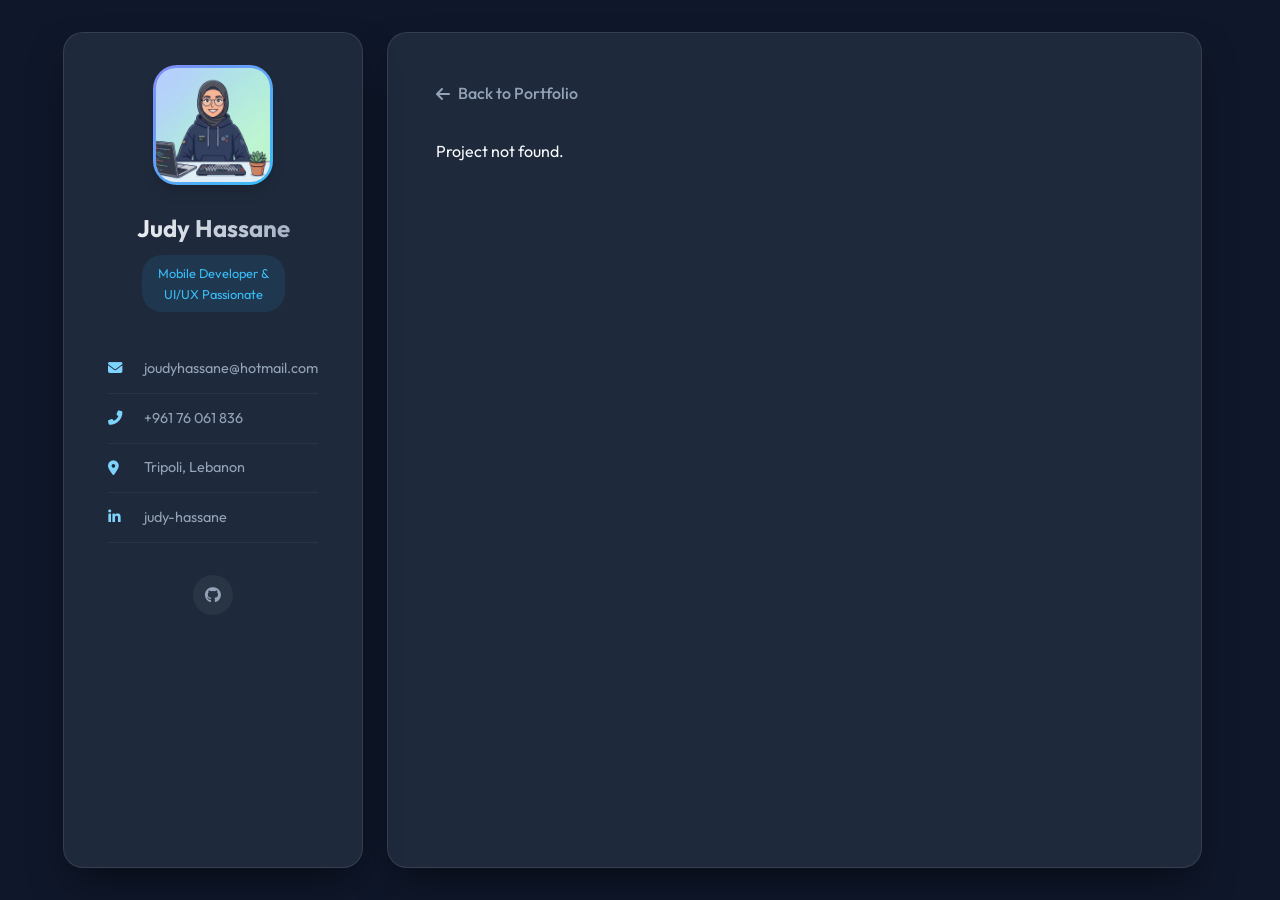
<file: project.html>
<!DOCTYPE html>
<html lang="en">

<head>
    <meta charset="UTF-8">
    <meta name="viewport" content="width=device-width, initial-scale=1.0">
    <title>Project Details | Judy Hassane</title>
    <link rel="stylesheet" href="style.css">
    <!-- FontAwesome -->
    <link rel="stylesheet" href="https://cdnjs.cloudflare.com/ajax/libs/font-awesome/6.4.0/css/all.min.css">
    <link rel="icon" href="images/avatar.png" type="image/png">
</head>

<body>
    <div class="app-container">
        <!-- Sidebar (Same as index.html) -->
        <aside class="sidebar">
            <div class="profile-section">
                <div class="avatar-container">
                    <div class="avatar">
                        <img src="images/avatar.png" alt="Judy Hassane Profile">
                    </div>
                </div>
                <div class="profile-details">
                    <h1 class="name">Judy Hassane</h1>
                    <div class="role">Mobile Developer & <br> UI/UX Passionate</div>
                </div>
                <button class="info-toggle" id="info-toggle">
                    <span>Show Contacts</span>
                    <i class="fas fa-chevron-down"></i>
                </button>
            </div>

            <div class="sidebar-info-wrapper">
                <div class="contact-info">
                    <div class="info-item">
                        <i class="fas fa-envelope"></i>
                        <span><a href="mailto:joudyhassane@hotmail.com">joudyhassane@hotmail.com</a></span>
                    </div>
                    <div class="info-item">
                        <i class="fas fa-phone-alt"></i>
                        <span>+961 76 061 836</span>
                    </div>
                    <div class="info-item">
                        <i class="fas fa-map-marker-alt"></i>
                        <span>Tripoli, Lebanon</span>
                    </div>
                    <div class="info-item">
                        <i class="fab fa-linkedin-in"></i>
                        <span><a href="https://www.linkedin.com/in/judy-hassane" target="_blank">judy-hassane</a></span>
                    </div>
                </div>

                <div class="social-links">
                    <a href="https://github.com/JudyHassane" class="social-btn" aria-label="GitHub"><i
                            class="fab fa-github"></i></a>
                </div>
            </div>
        </aside>

        <!-- Main Content -->
        <main class="main-content">
            <div class="section active" style="display: block;">
                <!-- Back Button -->
                <a href="index.html#portfolio" class="back-btn"
                    style="display: inline-flex; align-items: center; gap: 0.5rem; color: var(--text-muted); text-decoration: none; margin-bottom: 2rem; font-weight: 500; transition: color 0.3s;">
                    <i class="fas fa-arrow-left"></i> Back to Portfolio
                </a>

                <div id="project-container" style="animation: fadeIn 0.5s ease-out;">
                    <!-- Content will be injected here -->
                </div>
            </div>
        </main>
    </div>

    <script>
        // Project Data
        const projects = {
            'donation-app': {
                title: 'Donation Mobile App',
                category: 'Flutter App',
                images: [
                    'images/noor_1.jpg',
                    'images/noor_2.jpg',
                    'images/noor_3.jpg',
                    'images/noor_4.jpg',
                    'images/noor_5.jpg',
                ],
                description: 'This donation application is a Flutter-based mobile app built from scratch for a single charity organization to manage and facilitate donations. It supports multiple donation categories, case management, and donation tracking. Firebase is used for authentication and data storage, while BLoC is implemented for state management. The project follows clean architecture principles to ensure scalability and clear separation of concerns.',
                technologies: ['Flutter', 'Dart', 'Firebase', 'BLoC', 'Clean Architecture'],
                demoLink: 'images/Demo.mp4',

            },
            'ui-projects': {
                title: 'UI/UX Learning Projects',
                category: 'UI/UX Design',
                images: [
                    'images/ui_1.jpg',
                    'images/ui_2.jpg',
                    'images/ui_3.png',
                    'images/ui_4.png',
                    'images/ui_5.jpg',

                ],
                description: 'These wireframes and early UI designs were created during my first UI/UX design course. The goal of these projects was to understand core design fundamentals such as layout, spacing, wireframing, prototyping, basic animations, moodboarding, and working with components and variants.',
                technologies: ['Figma'],
            },
            'ui-internship': {
                title: 'UI/UX Internship',
                category: 'UI/UX Design',
                images: [],
                description: 'During my UI/UX design internship, I collaborated with the design and development team to improve the user interface and overall user experience of the company\'s website.<br><br>Key Contributions:<br><ul><li>Identified UX issues through interface review and usability analysis</li><li>Suggested design improvements and practical UX solutions</li><li>Redesigned selected screens to improve layout, spacing, and visual hierarchy</li><li>Worked on design system components to improve consistency across the website</li><li>Refined specific sections of existing screens for better usability and clarity</li><li>Collaborated with the team to align design decisions with product goals</li></ul><br><i>Screens cannot be shared due to NDA.</i>',
                technologies: ['Figma'],

            },
            'mini': {
                title: 'Mini Flutter Projects',
                category: 'Flutter App',
                images: [
                    'images/bmi_1.jpg',
                    'images/bmi_2.jpg',
                    'images/food_1.jpg',
                    'images/food_2.jpg',
                    'images/food_3.jpg',
                    'images/food_4.jpg',
                    'images/food_5.jpg',

                ],
                description: 'A collection of small Flutter applications built to practice core mobile development concepts such as state management, API integration, UI layout, and app structure.',
                technologies: ['Flutter', 'Dart',],

            }
        };

        // Parse URL Params
        const urlParams = new URLSearchParams(window.location.search);
        const projectId = urlParams.get('id');

        const container = document.getElementById('project-container');

        if (projectId && projects[projectId]) {
            const p = projects[projectId];

            // Build Images HTML
            const imagesHtml = p.images.map(img => `
                <div onclick="openLightbox('${img}')" style="height: 250px; width: auto; flex-shrink: 0; border-radius: 12px; overflow: hidden; border: 1px solid rgba(255,255,255,0.05); scroll-snap-align: start; box-shadow: 0 4px 6px rgba(0,0,0,0.1); cursor: zoom-in; transition: transform 0.2s;">
                    <img src="${img}" alt="${p.title}" style="height: 100%; width: auto; display: block; object-fit: cover;">
                </div>
            `).join('');

            // Build Gallery Section
            const gallerySection = p.images.length > 0 ? `
                <div style="position: relative; margin-bottom: 2rem;">
                     <button id="gallery-prev" onclick="document.getElementById('gallery-scroll').scrollBy({left: -270, behavior: 'smooth'})" 
                        class="nav-arrow"
                        style="position: absolute; left: -20px; top: 50%; transform: translateY(-50%); z-index: 10; background: rgba(15, 23, 42, 0.8); color: var(--primary-color); border: 1px solid rgba(255,255,255,0.1); width: 44px; height: 44px; border-radius: 50%; cursor: pointer; display: flex; align-items: center; justify-content: center; backdrop-filter: blur(4px); transition: all 0.2s; box-shadow: 0 4px 6px rgba(0,0,0,0.3);">
                        <i class="fas fa-chevron-left"></i>
                    </button>
                    
                    <div id="gallery-scroll" class="project-gallery" style="display: flex; overflow-x: auto; gap: 1rem; scroll-snap-type: x mandatory; padding: 0.5rem; scrollbar-width: none; -ms-overflow-style: none; align-items: center;">
                        ${imagesHtml}
                    </div>

                     <button id="gallery-next" onclick="document.getElementById('gallery-scroll').scrollBy({left: 270, behavior: 'smooth'})" 
                        class="nav-arrow"
                        style="position: absolute; right: -20px; top: 50%; transform: translateY(-50%); z-index: 10; background: rgba(15, 23, 42, 0.8); color: var(--primary-color); border: 1px solid rgba(255,255,255,0.1); width: 44px; height: 44px; border-radius: 50%; cursor: pointer; display: flex; align-items: center; justify-content: center; backdrop-filter: blur(4px); transition: all 0.2s; box-shadow: 0 4px 6px rgba(0,0,0,0.3);">
                        <i class="fas fa-chevron-right"></i>
                    </button>
                </div>
            ` : '';

            // Build Demo Button HTML
            const demoBtn = p.demoLink && p.demoLink !== '#' ? `
                <a href="${p.demoLink}" target="_blank" class="submit-btn" style="text-decoration: none; display: inline-flex; width: auto;">
                    <i class="fas fa-play-circle"></i> Watch Demo
                </a>
            ` : '';

            // Build HTML
            container.innerHTML = `
                <div style="display: flex; justify-content: space-between; align-items: flex-start; flex-wrap: wrap; gap: 1rem; margin-bottom: 2rem;">
                    <div>
                        <h2 class="section-title" style="margin-bottom: 0.5rem;">${p.title}</h2>
                    </div>
                    ${demoBtn}
                </div>

                ${gallerySection}
                
                <style>
                    /* Hide scrollbar for Chrome, Safari and Opera */
                    .project-gallery::-webkit-scrollbar {
                        display: none;
                    }
                    .project-description ul {
                        padding-left: 20px;
                    }
                    .nav-arrow:hover {
                        background: var(--primary-color) !important;
                        color: white !important;
                        transform: translateY(-50%) scale(1.1) !important;
                    }
                    .project-gallery div:hover {
                        transform: scale(1.02);
                        box-shadow: 0 10px 15px -3px rgba(0, 0, 0, 0.2);
                    }
                    
                    /* Lightbox Styles */
                    .lightbox {
                        position: fixed;
                        inset: 0;
                        z-index: 1000;
                        background: rgba(0, 0, 0, 0); /* Fully transparent */
                        display: flex;
                        align-items: center;
                        justify-content: center;
                        opacity: 0;
                        pointer-events: none;
                        transition: opacity 0.3s ease;
                    }
                    .lightbox.active {
                        opacity: 1;
                        pointer-events: all;
                    }
                    .lightbox-img {
                        max-width: 90%;
                        max-height: 90vh;
                        border-radius: 8px;
                        box-shadow: 0 25px 50px -12px rgba(0, 0, 0, 0.5);
                        transform: scale(0.95);
                        transition: transform 0.3s ease;
                    }
                    .lightbox.active .lightbox-img {
                        transform: scale(1);
                    }
                    .lightbox-close {
                        position: absolute;
                        top: 20px;
                        right: 20px;
                        background: transparent;
                        border: none;
                        color: white;
                        font-size: 2rem;
                        cursor: pointer;
                        padding: 10px;
                        transition: color 0.3s;
                    }
                    .lightbox-close:hover {
                        color: var(--primary-color);
                    }
                    .lightbox-nav {
                        position: absolute;
                        top: 50%;
                        transform: translateY(-50%);
                        background: rgba(15, 23, 42, 0.6);
                        color: white;
                        border: 1px solid rgba(255, 255, 255, 0.1);
                        width: 50px;
                        height: 50px;
                        border-radius: 50%;
                        display: flex;
                        align-items: center;
                        justify-content: center;
                        cursor: pointer;
                        transition: all 0.3s;
                        z-index: 1010;
                        backdrop-filter: blur(4px);
                    }
                    .lightbox-nav:hover {
                        background: var(--primary-color);
                        color: var(--sidebar-bg);
                        transform: translateY(-50%) scale(1.1);
                    }
                    .lightbox-nav.prev { left: 20px; }
                    .lightbox-nav.next { right: 20px; }
                    @media (max-width: 768px) {
                        .lightbox-nav { width: 40px; height: 40px; font-size: 0.9rem; }
                        .lightbox-nav.prev { left: 10px; }
                        .lightbox-nav.next { right: 10px; }
                    }
                    
                    /* App Container Blur Transition */
                    .app-container {
                        transition: filter 0.3s ease;
                    }
                    .blur-content {
                        filter: blur(20px);
                        pointer-events: none;
                    }
                </style>
                
                <div class="project-meta" style="margin-bottom: 2rem; display: flex; flex-wrap: wrap; gap: 1rem;">
                    <strong style="color: var(--text-main); display: flex; align-items: center;">Technologies:</strong>
                    ${p.technologies.map(tech => `<span style="background: rgba(255,255,255,0.05); color: var(--text-muted); padding: 0.5rem 1rem; border-radius: 20px; font-size: 0.9rem;">${tech}</span>`).join('')}
                </div>

                

                <div class="project-description" style="color: var(--text-muted); line-height: 1.8; font-size: 1.1rem; margin-bottom: 2rem; background: rgba(255,255,255,0.02); padding: 2rem; border-radius: 16px;">
                    <h3 style="color: var(--text-main); margin-bottom: 1rem;">About this Project</h3>
                    <p>${p.description}</p>
                </div>
            `;

            // Initialize Arrow Visibility
            const gallery = document.getElementById('gallery-scroll');
            const prevBtn = document.getElementById('gallery-prev');
            const nextBtn = document.getElementById('gallery-next');

            if (gallery && prevBtn && nextBtn) {
                function checkScroll() {
                    const isScrollable = gallery.scrollWidth > gallery.clientWidth;
                    prevBtn.style.display = isScrollable ? 'flex' : 'none';
                    nextBtn.style.display = isScrollable ? 'flex' : 'none';
                }

                // Check on initial load
                checkScroll();

                // Check on resize using ResizeObserver for robustness
                const resizeObserver = new ResizeObserver(checkScroll);
                resizeObserver.observe(gallery);

                // Also check individually as images load (just in case ResizeObserver doesn't catch img load layout shift immediately on all browsers)
                gallery.querySelectorAll('img').forEach(img => {
                    if (img.complete) {
                        checkScroll();
                    } else {
                        img.onload = checkScroll;
                    }
                });
            }

            // Append Lightbox to Body (outside app-container for proper blurring)
            if (!document.getElementById('lightbox')) {
                const lightboxHtml = `
                    <div id="lightbox" class="lightbox" onclick="closeLightbox()">
                        <button class="lightbox-close" onclick="closeLightbox()">&times;</button>
                        <button class="lightbox-nav prev" onclick="navigateLightbox(-1); event.stopPropagation()"><i class="fas fa-chevron-left"></i></button>
                        <img id="lightbox-img" class="lightbox-img" src="" alt="Full View" onclick="event.stopPropagation()">
                        <button class="lightbox-nav next" onclick="navigateLightbox(1); event.stopPropagation()"><i class="fas fa-chevron-right"></i></button>
                    </div>
                `;
                document.body.insertAdjacentHTML('beforeend', lightboxHtml);
            }

            // Add Lightbox Functions
            let currentImageIndex = 0;
            let currentProjectImages = [];

            window.openLightbox = function (src) {
                const lightbox = document.getElementById('lightbox');
                const img = document.getElementById('lightbox-img');
                const appContainer = document.querySelector('.app-container');

                // Get current project images
                if (projects[projectId]) {
                    currentProjectImages = projects[projectId].images;
                    currentImageIndex = currentProjectImages.indexOf(src);
                }

                updateLightboxImage();
                lightbox.classList.add('active');
                if (appContainer) appContainer.classList.add('blur-content');
                document.body.style.overflow = 'hidden'; // Prevent background scrolling
            }

            window.navigateLightbox = function (step) {
                if (currentProjectImages.length === 0) return;

                currentImageIndex += step;
                if (currentImageIndex < 0) {
                    currentImageIndex = currentProjectImages.length - 1;
                } else if (currentImageIndex >= currentProjectImages.length) {
                    currentImageIndex = 0;
                }
                updateLightboxImage();
            }

            function updateLightboxImage() {
                const img = document.getElementById('lightbox-img');
                if (currentProjectImages.length > 0 && currentProjectImages[currentImageIndex]) {
                    img.src = currentProjectImages[currentImageIndex];
                }
            }

            window.closeLightbox = function () {
                const lightbox = document.getElementById('lightbox');
                const appContainer = document.querySelector('.app-container');

                lightbox.classList.remove('active');
                if (appContainer) appContainer.classList.remove('blur-content');
                document.body.style.overflow = '';
            }
        } else {
            container.innerHTML = '<p>Project not found.</p>';
        }
    </script>
</body>

</html>
</file>
<file: style.css>
/* Fonts */
@import url('https://fonts.googleapis.com/css2?family=Outfit:wght@300;400;500;600;700&display=swap');

html {
    scrollbar-gutter: stable;
}

:root {
    --body-bg: #0f172a;
    /* Lighter background */
    --bg-color: #0f172a;
    /* Slate 900 - Portfolio Container */
    --sidebar-bg: #1e293b;
    /* Slate 800 */
    --card-bg: #0f172a;
    /* Darker card bg for contrast inside panels */
    --card-hover: #334155;
    /* Slate 700 */
    --primary-color: #38bdf8;
    /* Sky 400 */
    --secondary-color: #818cf8;
    /* Indigo 400 */
    --text-main: #f8fafc;
    /* Slate 50 */
    --text-muted: #94a3b8;
    /* Slate 400 */
    --shadow: 0 4px 6px -1px rgb(0 0 0 / 0.1), 0 2px 4px -2px rgb(0 0 0 / 0.1);
    --shadow-lg: 0 10px 15px -3px rgb(0 0 0 / 0.1), 0 4px 6px -4px rgb(0 0 0 / 0.1);
    --radius: 16px;
    --transition: 0.3s cubic-bezier(0.4, 0, 0.2, 1);
}

* {
    margin: 0;
    padding: 0;
    box-sizing: border-box;
}

body {
    font-family: 'Outfit', sans-serif;
    background-color: var(--body-bg);
    color: var(--text-main);
    line-height: 1.6;
    overflow-x: hidden;
    padding: 2rem 0;
    /* Add padding to body to ensure top/bottom spacing */
}

/* Animations */
@keyframes fadeInUp {
    from {
        opacity: 0;
        transform: translateY(20px);
    }

    to {
        opacity: 1;
        transform: translateY(0);
    }
}

.fade-in-up {
    animation: fadeInUp 0.6s ease-out forwards;
}

/* Layout */
.app-container {
    display: flex;
    min-height: 90vh;
    /* Reduced from 100vh to fit with margins */
    width: 90%;
    /* Slightly smaller width */
    max-width: 1200px;
    /* Reduced max-width to center and narrow right side */
    margin: 0 auto;
    background-color: transparent;
    /* Add gap between panels */
    gap: 1.5rem;
    /* Remove wrapper styling */
    border-radius: 0;
    box-shadow: none;
    position: relative;
    /* Align items to start for sticky behavior */
    align-items: flex-start;
}

/* Sidebar */
.sidebar {
    width: 300px;
    background: var(--sidebar-bg);
    padding: 2rem;
    display: flex;
    flex-direction: column;
    align-items: center;
    position: sticky;
    top: 2rem;
    /* Stick with consistent offset */
    min-height: calc(100vh - 4rem);
    max-height: calc(100vh - 4rem);
    overflow-y: auto;
    scrollbar-width: none;
    -ms-overflow-style: none;
    border: 1px solid rgba(255, 255, 255, 0.1);
    border-radius: 20px;
    box-shadow: 0 20px 40px -10px rgba(0, 0, 0, 0.5);
    z-index: 10;
    transition: transform 0.3s ease;
    flex-shrink: 0;
}

.sidebar::-webkit-scrollbar {
    display: none;
}

.profile-section {
    text-align: center;
    margin-bottom: 1rem;
    position: relative;
    width: 100%;
}

.info-toggle {
    margin-top: 1rem;
    background: rgba(255, 255, 255, 0.05);
    border: 1px solid rgba(255, 255, 255, 0.1);
    color: var(--primary-color);
    padding: 0.6rem 1.2rem;
    border-radius: 12px;
    font-size: 0.85rem;
    cursor: pointer;
    display: none;
    /* Hidden on desktop */
    align-items: center;
    justify-content: center;
    gap: 0.5rem;
    transition: var(--transition);
    font-family: inherit;
    font-weight: 500;
    margin-left: auto;
    margin-right: auto;
}

.info-toggle:hover {
    background: rgba(56, 189, 248, 0.1);
    border-color: var(--primary-color);
}

.info-toggle i {
    transition: transform 0.3s ease;
    font-size: 0.8rem;
}

.sidebar.active .info-toggle i {
    transform: rotate(180deg);
}

.avatar-container {
    width: 120px;
    height: 120px;
    margin: 0 auto 1.5rem;
    border-radius: 24px;
    /* Squircle nicely */
    overflow: hidden;
    background: linear-gradient(135deg, var(--secondary-color), var(--primary-color));
    padding: 3px;
    box-shadow: var(--shadow-lg);
}

.avatar img {
    width: 100%;
    height: 100%;
    object-fit: cover;
    border-radius: 20px;
    background-color: var(--bg-color);
}

.name {
    font-size: 1.5rem;
    font-weight: 700;
    margin-bottom: 0.5rem;
    background: linear-gradient(to right, #fff, var(--text-muted));
    -webkit-background-clip: text;
    background-clip: text;
    -webkit-text-fill-color: transparent;
}

.role {
    font-size: 0.8rem;
    color: var(--primary-color);
    background: rgba(56, 189, 248, 0.1);
    padding: 0.5rem 1rem;
    border-radius: 20px;
    display: inline-block;
    margin-bottom: 1rem;
}

.contact-info {
    width: 100%;
    margin-bottom: 2rem;
}

.info-item {
    display: flex;
    align-items: center;
    gap: 1rem;
    padding: 0.8rem 0;
    border-bottom: 1px solid rgba(255, 255, 255, 0.05);
    color: var(--text-muted);
    font-size: 0.9rem;
}

.info-item a {
    color: inherit;
    text-decoration: none;
    transition: var(--transition);
}

.info-item a:hover {
    color: var(--primary-color);
    text-decoration: underline;
}

.info-item i {
    color: #7dd3fc;
    width: 20px;
}

.social-links {
    display: flex;
    gap: 1rem;
    justify-content: center;
    margin-top: auto;
    margin-bottom: 0.5rem;
}

.social-btn {
    width: 40px;
    height: 40px;
    border-radius: 50%;
    background: rgba(255, 255, 255, 0.05);
    display: flex;
    align-items: center;
    justify-content: center;
    color: var(--text-muted);
    transition: var(--transition);
    text-decoration: none;
}

.social-btn:hover {
    background: var(--primary-color);
    color: white;
    transform: translateY(-3px);
    box-shadow: 0 5px 15px rgba(56, 189, 248, 0.3);
}

/* Main Content */
.main-content {
    flex: 1;
    /* margin-left: 300px; REMOVED because sidebar is now flex item */
    padding: 3rem;
    position: relative;
    width: 100%;
    /* Take remaining space */
    /* Standalone card styles */
    background: var(--sidebar-bg);
    /* Match sidebar color */
    border: 1px solid rgba(255, 255, 255, 0.1);
    border-radius: 20px;
    box-shadow: 0 20px 40px -10px rgba(0, 0, 0, 0.5);
    min-height: calc(100vh - 4rem);
    /* Ensure consistent height */
    min-width: 0;
    /* Prevent flex item from expanding beyond available space */
}

/* Navbar */
.navbar {
    position: absolute;
    top: 0;
    right: 0;
    background: rgba(30, 41, 59, 0.8);
    backdrop-filter: blur(12px);
    padding: 0.5rem 1rem;
    /* Round inner corner for the "tab" look */
    border-bottom-left-radius: 20px;
    /* Round outer corner to match the main card's radius perfectly */
    border-top-right-radius: 20px;
    border: 1px solid rgba(255, 255, 255, 0.1);
    /* Remove borders touching the edge to blend in */
    border-top: none;
    border-right: none;
    z-index: 20;
    display: flex;
    gap: 0.5rem;
    box-shadow: var(--shadow);
}

.nav-link {
    color: var(--text-muted);
    text-decoration: none;
    padding: 0.6rem 1.2rem;
    border-radius: 12px;
    font-size: 0.9rem;
    font-weight: 500;
    transition: var(--transition);
    cursor: pointer;
}

.nav-link:hover {
    color: var(--text-main);
}

.nav-link.active {
    background: transparent;
    color: var(--primary-color);
    font-weight: 600;
}

/* Sections */
.section {
    display: none;
    animation: fadeIn 0.5s ease-out forwards;
    min-height: 80vh;
}

.section.active {
    display: block;
}

@keyframes fadeIn {
    from {
        opacity: 0;
        transform: translateY(20px);
    }

    to {
        opacity: 1;
        transform: translateY(0);
    }
}

.section-title {
    font-size: 2rem;
    font-weight: 700;
    margin-bottom: 2rem;
    padding-bottom: 1rem;
    position: relative;
}

.section-title::after {
    content: '';
    position: absolute;
    bottom: 0;
    left: 0;
    width: 60px;
    height: 4px;
    background: var(--primary-color);
    border-radius: 2px;
}

/* About Section */
.about-text p {
    margin-bottom: 1.5rem;
    color: var(--text-muted);
    font-size: 1.05rem;
}

.subtitle {
    font-size: 1.3rem;
    font-weight: 600;
    margin: 2rem 0 1.5rem;
    color: var(--text-main);
}

.doing-grid,
.skills-grid {
    display: grid;
    grid-template-columns: repeat(auto-fit, minmax(280px, 1fr));
    gap: 1.5rem;
}

.card {
    background: var(--card-bg);
    border: 1px solid rgba(255, 255, 255, 0.05);
    padding: 1.5rem;
    border-radius: var(--radius);
    transition: var(--transition);
    position: relative;
    overflow: hidden;
}

.card:hover {
    transform: translateY(-5px);
    border-color: rgba(56, 189, 248, 0.3);
    box-shadow: var(--shadow-lg);
}

.card-icon {
    width: 48px;
    height: 48px;
    margin-bottom: 1rem;
    color: var(--primary-color);
    font-size: 1.5rem;
    display: flex;
    align-items: center;
}

.card h4 {
    margin-bottom: 0.5rem;
    font-size: 1.1rem;
}

.card p {
    color: var(--text-muted);
    font-size: 0.9rem;
}

/* Specific styles for "What I'm doing" cards */
.doing-grid .card {
    display: flex;
    align-items: center;
    gap: 1.5rem;
}

.doing-grid .card .card-icon {
    width: 60px;
    height: 60px;
    font-size: 2rem;
    margin-bottom: 0;
    justify-content: center;
    background: transparent;
    border-radius: 0;
    flex-shrink: 0;
}

.doing-grid .card .card-content {
    flex: 1;
}

/* Custom Scrollbar for Skill List */
.skill-list::-webkit-scrollbar {
    height: 3px;
}

.skill-list::-webkit-scrollbar-track {
    background: rgba(255, 255, 255, 0.05);
    border-radius: 4px;
}

.skill-list::-webkit-scrollbar-thumb {
    background: var(--primary-color);
    border-radius: 4px;
}

.skill-list {
    display: flex;
    flex-wrap: nowrap;
    gap: 1.5rem;
    overflow-x: auto;
    padding: 1rem 0.5rem;
    /* Add top padding to prevent hover clipping */
    -webkit-overflow-scrolling: touch;
    align-items: center;
}

.skill-tag {
    background: rgba(255, 255, 255, 0.05);
    width: 90px;
    height: 90px;
    border-radius: 16px;
    display: flex;
    align-items: center;
    justify-content: center;
    transition: var(--transition);
    border: 1px solid rgba(255, 255, 255, 0.05);
    text-decoration: none;
    cursor: pointer;
    flex-shrink: 0;
}

.skill-tag img {
    width: 50px;
    height: 50px;
    object-fit: contain;
    transition: transform 0.3s ease;
}

.skill-tag:hover {
    background: rgba(56, 189, 248, 0.1);
    border-color: var(--primary-color);
    transform: translateY(-5px);
}

.skill-tag:hover img {
    transform: scale(1.2);
}

/* Resume Timeline */
.timeline {
    position: relative;
    padding-left: 2rem;
    border-left: 2px solid rgba(255, 255, 255, 0.1);
}

.timeline-item {
    position: relative;
    margin-bottom: 2.5rem;
}

.timeline-item::before {
    content: '';
    position: absolute;
    /* Fix alignment: -2rem (padding) - 1px (border-center) - 8px (half-circle) = -2rem - 9px */
    left: calc(-2rem - 9px);
    /* center on line */
    top: 5px;
    width: 12px;
    height: 12px;
    background: var(--bg-color);
    border: 2px solid var(--primary-color);
    border-radius: 50%;
    z-index: 1;
    transition: var(--transition);
}

.timeline-item:hover::before {
    background: var(--primary-color);
    box-shadow: 0 0 0 4px rgba(56, 189, 248, 0.2);
}

.timeline-title {
    font-size: 1.1rem;
    font-weight: 600;
    margin-bottom: 0.3rem;
    color: var(--text-main);

}

.timeline-desc ul {
    padding-left: 1.2rem;
    margin-top: 0.5rem;
}

.timeline-desc li {
    margin-bottom: 0.3rem;
}

.timeline-date {
    color: var(--primary-color);
    font-size: 0.85rem;
    margin-bottom: 0.8rem;
    display: block;
}

.timeline text {
    color: var(--text-muted);
}

/* Portfolio grid */
.filter-buttons {
    margin-bottom: 2rem;
    display: flex;
    gap: 1rem;
    flex-wrap: wrap;
}

.filter-btn {
    background: transparent;
    border: none;
    color: var(--text-muted);
    cursor: pointer;
    font-size: 1rem;
    transition: var(--transition);
    padding: 0.5rem 0;
    position: relative;
}

.filter-btn.active,
.filter-btn:hover {
    color: var(--primary-color);
}

.filter-btn.active::after {
    content: '';
    position: absolute;
    bottom: 0;
    left: 0;
    width: 100%;
    height: 2px;
    background: var(--primary-color);
}

.portfolio-grid {
    display: grid;
    grid-template-columns: repeat(auto-fill, minmax(240px, 1fr));
    gap: 1.5rem;
}

.project-card {
    background: var(--card-bg);
    border-radius: var(--radius);
    overflow: hidden;
    position: relative;
    transition: var(--transition);
    border: 1px solid rgba(255, 255, 255, 0.05);
}

.project-card:hover {
    transform: translateY(-5px);
    box-shadow: var(--shadow-lg);
}



.project-img {
    height: 180px;
    width: 100%;
    overflow: hidden;
    position: relative;
    background-color: var(--card-bg);
    /* Ensure background blends */
}

/* 
.project-thumb-icon styles removed
*/

.project-img img {
    width: 100%;
    height: 100%;
    object-fit: contain;
    /* Don't stretch, keep aspect ratio */
    object-position: center;
    padding: 1.2rem;
    /* Add padding so it doesn't take all space */
    transition: transform 0.5s ease;
    -webkit-mask-image: radial-gradient(circle, black 50%, transparent 100%);
    mask-image: radial-gradient(circle, black 50%, transparent 100%);
}

.project-card:hover .project-img img {
    transform: scale(1.1);
}

.project-overlay {
    position: absolute;
    inset: 0;
    background: rgba(15, 23, 42, 0.8);
    display: flex;
    align-items: center;
    justify-content: center;
    opacity: 0;
    transition: var(--transition);
}

.project-card:hover .project-overlay {
    opacity: 1;
}

.project-overlay .social-btn {
    background: transparent;
    color: white;
    font-size: 1.5rem;
}

.project-overlay .social-btn:hover {
    background: transparent;
    color: var(--primary-color);
    box-shadow: none;
    transform: scale(1.1);
}

.project-content {
    padding: 0.5rem;
    height: 70px;
}

.project-title {
    font-size: 0.95rem;
    font-weight: 600;
    margin-bottom: 0.4rem;
}

.project-category {
    color: var(--primary-color);
    font-size: 0.85rem;
}

/* Contact Form */
.form-row {
    display: flex;
    gap: 1.5rem;
}

.form-row .form-group {
    flex: 1;
}

@media (max-width: 768px) {
    .form-row {
        flex-direction: column;
        gap: 0;
    }
}

.contact-form {
    background: var(--card-bg);
    padding: 2rem;
    border-radius: var(--radius);
    border: 1px solid rgba(255, 255, 255, 0.05);
}

.form-group {
    margin-bottom: 1.5rem;
}

.form-input {
    width: 100%;
    background: rgba(15, 23, 42, 0.5);
    border: 1px solid rgba(255, 255, 255, 0.1);
    border-radius: 12px;
    padding: 1rem;
    color: var(--text-main);
    font-family: inherit;
    transition: var(--transition);
}

.form-input:focus {
    outline: none;
    border-color: var(--primary-color);
    background: rgba(15, 23, 42, 0.8);
}

.submit-btn {
    background: var(--primary-color);
    color: #0f172a;
    border: none;
    padding: 1rem 2rem;
    border-radius: 12px;
    font-weight: 600;
    cursor: pointer;
    transition: var(--transition);
    display: flex;
    align-items: center;
    gap: 0.5rem;
}

.submit-btn:hover {
    background: var(--secondary-color);
    transform: translateY(-2px);
}

/* Mobile Responsiveness */

@media (max-width: 1250px) {
    .app-container {
        flex-direction: column;
        padding: 1rem;
        gap: 1rem;
        width: 95%;
        /* Smaller width */
        max-width: 800px;
        /* Constrain max width for better look */
    }

    .sidebar {
        width: 100%;
        min-height: auto;
        height: auto;
        position: relative;
        padding: 1.5rem;
        top: 0;
        margin-bottom: 0.5rem;
    }

    .profile-section {
        display: flex !important;
        align-items: center;
        justify-content: space-between;
        text-align: left;
        margin-bottom: 0;
        gap: 1.5rem;
        /* Increased gap */
    }

    .avatar-container {
        width: 110px;
        /* Bigger size */
        height: 110px;
        margin: 0;
        flex-shrink: 0;
    }

    .profile-details {
        display: flex;
        flex-direction: column;
        justify-content: center;
        margin-right: auto;
    }

    .name {
        font-size: 1.6rem;
        /* Bigger name */
        margin-bottom: 0.2rem;
    }

    .role {
        font-size: 0.8rem;
        /* Smaller title */
        margin-bottom: 0;
        padding: 0.2rem 0.6rem;
        white-space: nowrap;
        /* Single line */
    }

    .role br {
        display: none;
        /* Hide break */
    }

    .info-toggle {
        display: flex;
        margin: 0;
        position: static;
    }

    .sidebar-info-wrapper {
        max-height: 0;
        overflow: hidden;
        transition: max-height 0.4s cubic-bezier(0.4, 0, 0.2, 1), opacity 0.3s ease-out;
        /* Faster hide */
        opacity: 0;
        width: 100%;
        margin-top: 0;
    }

    .sidebar.active .sidebar-info-wrapper {
        max-height: 800px;
        opacity: 1;
        margin-top: 2rem;
        transition: max-height 0.5s cubic-bezier(0.4, 0, 0.2, 1), opacity 0.3s ease-in;
        /* Faster expand */
    }

    .main-content {
        margin-left: 0;
        width: 100%;
        padding: 1.5rem;
        padding-top: 4rem;
        /* Space for navbar if it stays top-right */
    }

    .navbar {
        position: fixed;
        bottom: 1.5rem;
        top: auto;
        right: 50%;
        transform: translateX(50%);
        width: 90%;
        justify-content: space-around;
        background: rgba(30, 41, 59, 0.95);
        border: 1px solid rgba(255, 255, 255, 0.2);
        border-radius: 20px;
        padding: 0.8rem;
    }

    .nav-link {
        padding: 0.8rem;
        font-size: 0.8rem;
        display: flex;
        flex-direction: column;
        align-items: center;
        gap: 4px;
    }

    .section {
        padding-bottom: 80px;
        /* Space for navbar */
    }
}
</file>
